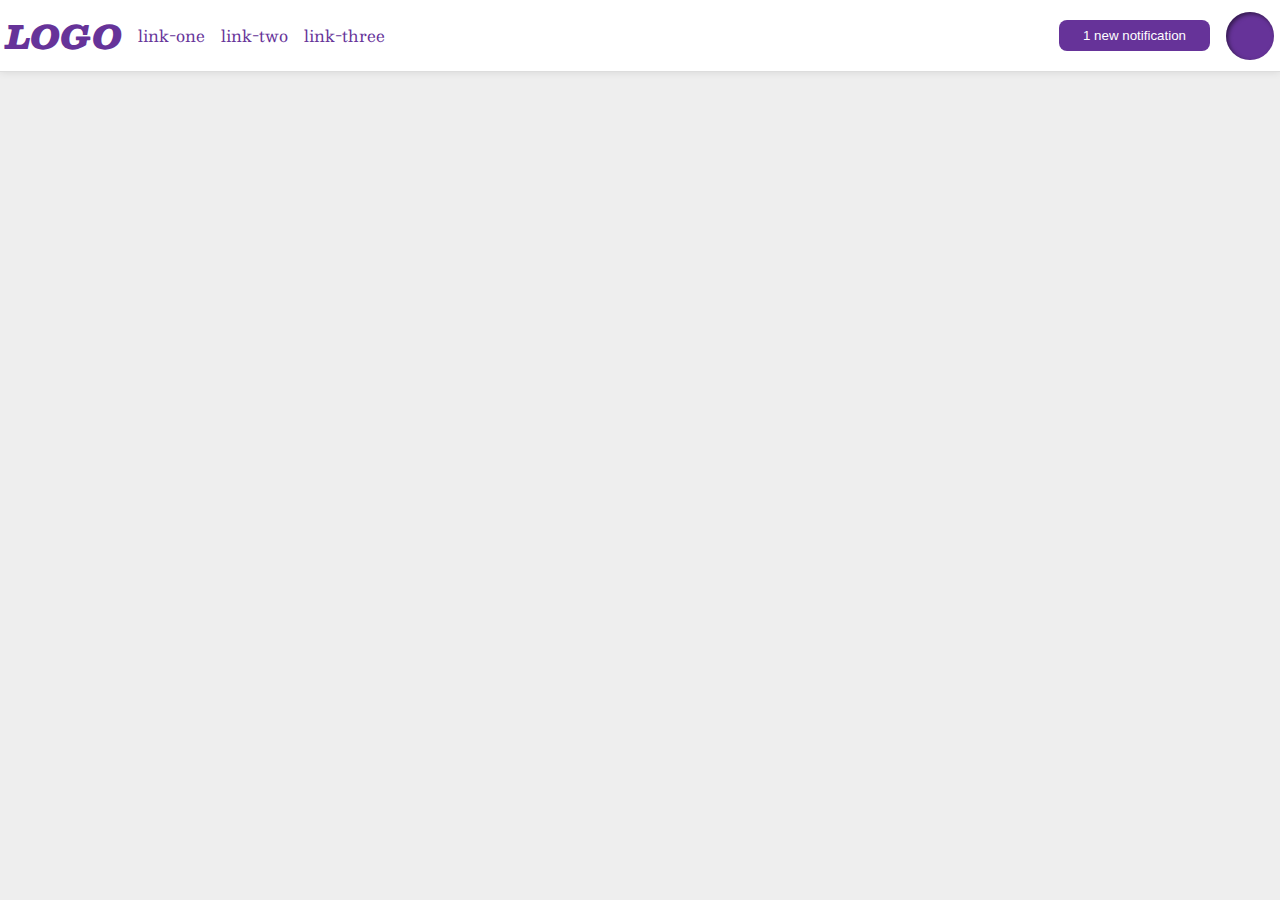
<file: foundations/flex/03-flex-header-2/index.html>
<!DOCTYPE html>
<html lang="en">
  <head>
    <meta charset="UTF-8">
    <meta http-equiv="X-UA-Compatible" content="IE=edge">
    <meta name="viewport" content="width=device-width, initial-scale=1.0">
    <title>Flex Header 2</title>
    <link rel="stylesheet" href="style.css">
  </head>
  <body>
    <div class="header">
      <div class="left-side">
        <div class="logo">
          LOGO
        </div>
        <ul class="links">
          <li><a href="https://google.com">link-one</a></li>
          <li><a href="https://google.com">link-two</a></li>
          <li><a href="https://google.com">link-three</a></li>
        </ul>
      </div>
      <div class="right-side">
        <button class="notifications">
          1 new notification
        </button>
        <div class="profile-image"></div>
      </div>
    </div>
  </body>
</html>
</file>
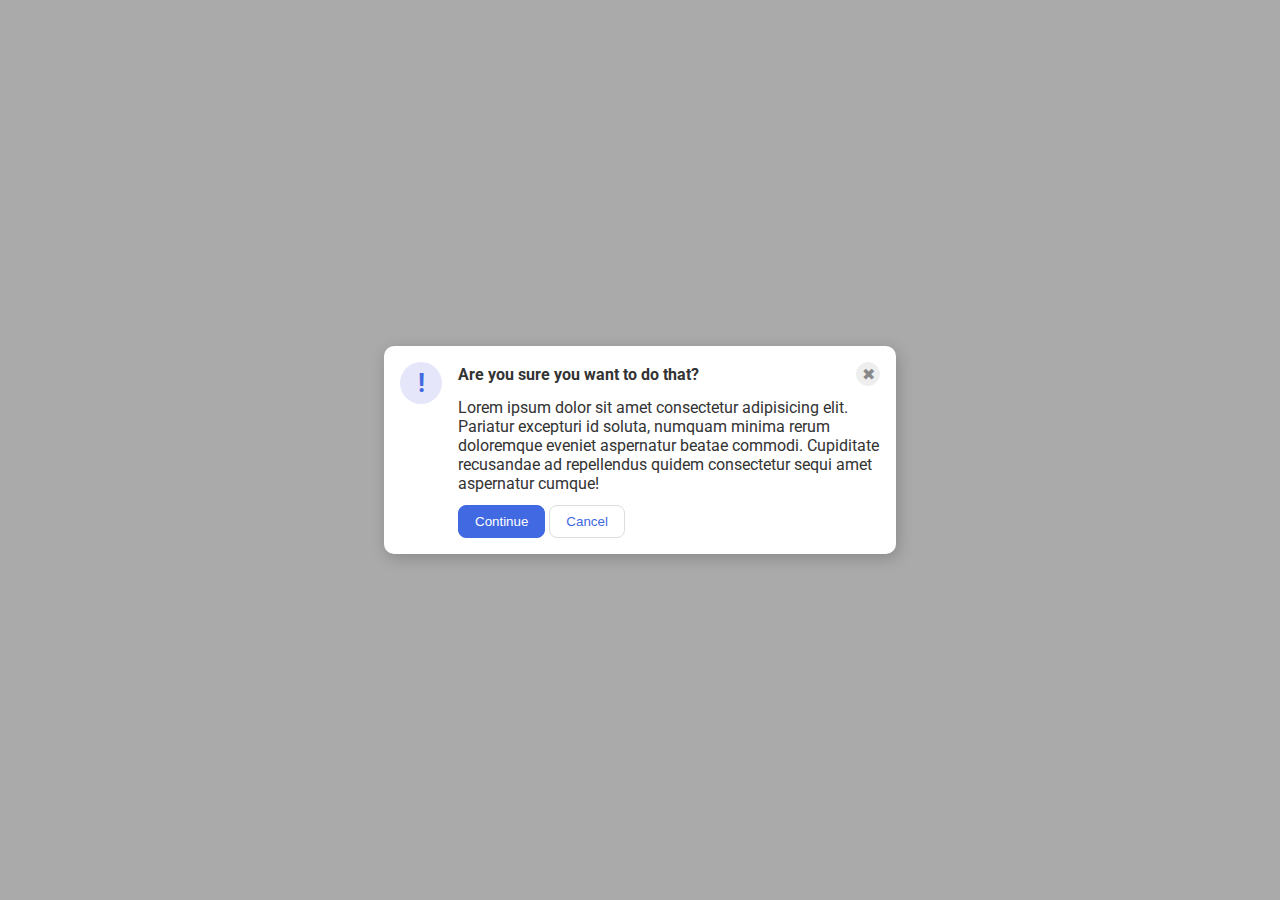
<file: foundations/flex/05-flex-modal/index.html>
<!DOCTYPE html>
<html lang="en">
  <head>
    <meta charset="UTF-8">
    <meta http-equiv="X-UA-Compatible" content="IE=edge">
    <meta name="viewport" content="width=device-width, initial-scale=1.0">
    <link rel="stylesheet" href="style.css">
    <title>Modal</title>
  </head>
  <body>
    <div class="modal">
      <div class="icon">!</div>
      <div class="no-icon">
        <div class="first-row">
          <div class="header">Are you sure you want to do that?</div>
          <button class="close-button">✖</button>
        </div>
        <div class="text">Lorem ipsum dolor sit amet consectetur adipisicing elit. Pariatur excepturi id soluta, numquam minima rerum doloremque eveniet aspernatur beatae commodi. Cupiditate recusandae ad repellendus quidem consectetur sequi amet aspernatur cumque!</div>
        <div class="button">
          <button class="continue">Continue</button>
          <button class="cancel">Cancel</button>
        </div>
      </div>
    </div>
  </body>
</html>
</file>
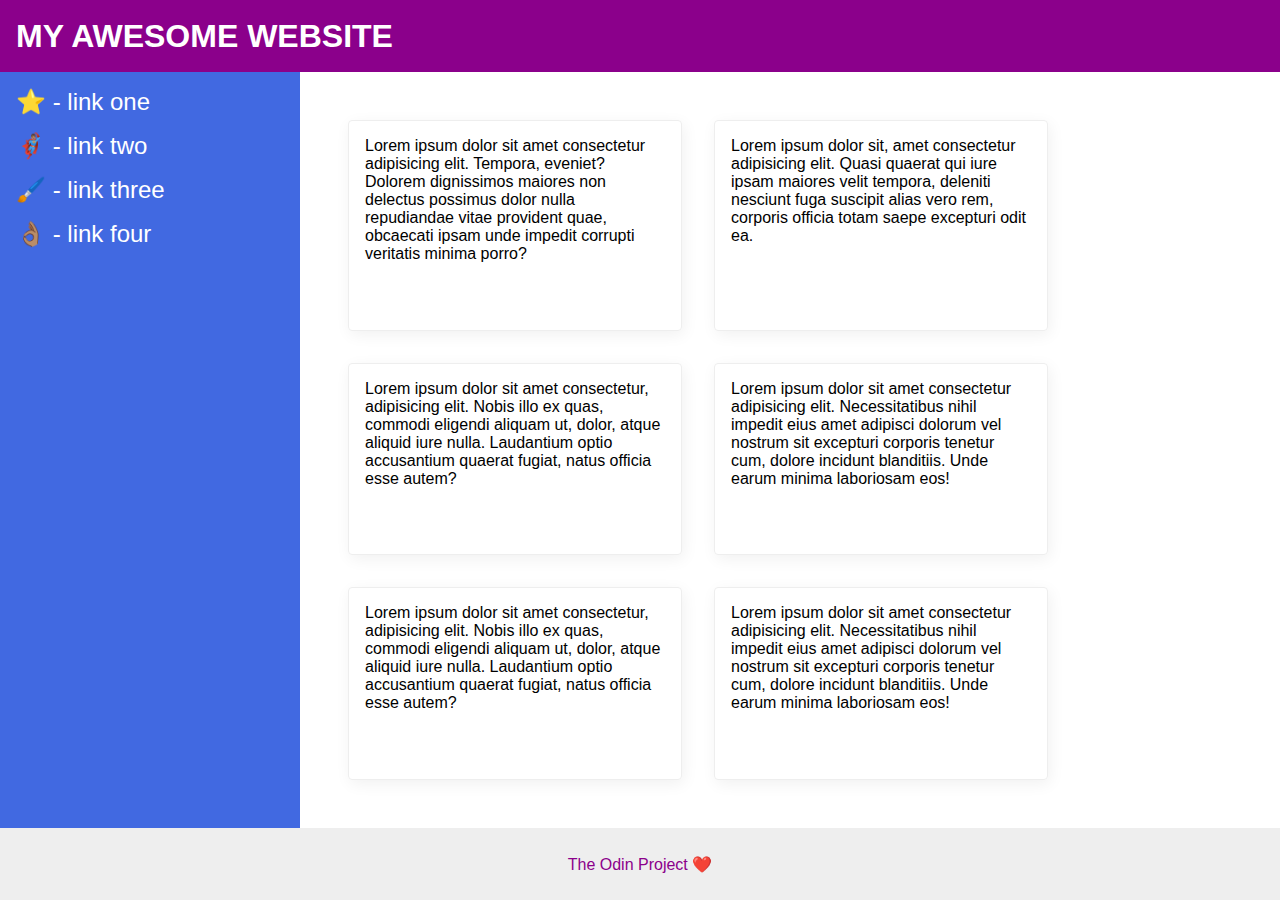
<file: foundations/flex/07-flex-layout-2/index.html>
<!DOCTYPE html>
<html lang="en">
  <head>
    <meta charset="UTF-8">
    <meta http-equiv="X-UA-Compatible" content="IE=edge">
    <meta name="viewport" content="width=device-width, initial-scale=1.0">
    <title>The Holy Grail</title>
    <link rel="stylesheet" href="style.css">
  </head>
  <body>
    <div class="header">
      MY AWESOME WEBSITE
    </div>
    <div class="content">
      <div class="sidebar">
        <ul>
          <li><a href="#">⭐ - link one</a></li>
          <li><a href="#">🦸🏽‍♂️ - link two</a></li>
          <li><a href="#">🖌️ - link three</a></li>
          <li><a href="#">👌🏽 - link four</a></li>
        </ul>
      </div>
      <div class="text">
        <div class="card">Lorem ipsum dolor sit amet consectetur adipisicing elit. Tempora, eveniet? Dolorem dignissimos maiores non delectus possimus dolor nulla repudiandae vitae provident quae, obcaecati ipsam unde impedit corrupti veritatis minima porro?</div>
        <div class="card">Lorem ipsum dolor sit, amet consectetur adipisicing elit. Quasi quaerat qui iure ipsam maiores velit tempora, deleniti nesciunt fuga suscipit alias vero rem, corporis officia totam saepe excepturi odit ea.</div>
        <div class="card">Lorem ipsum dolor sit amet consectetur, adipisicing elit. Nobis illo ex quas, commodi eligendi aliquam ut, dolor, atque aliquid iure nulla. Laudantium optio accusantium quaerat fugiat, natus officia esse autem?</div>
        <div class="card">Lorem ipsum dolor sit amet consectetur adipisicing elit. Necessitatibus nihil impedit eius amet adipisci dolorum vel nostrum sit excepturi corporis tenetur cum, dolore incidunt blanditiis. Unde earum minima laboriosam eos!</div>
        <div class="card">Lorem ipsum dolor sit amet consectetur, adipisicing elit. Nobis illo ex quas, commodi eligendi aliquam ut, dolor, atque aliquid iure nulla. Laudantium optio accusantium quaerat fugiat, natus officia esse autem?</div>
        <div class="card">Lorem ipsum dolor sit amet consectetur adipisicing elit. Necessitatibus nihil impedit eius amet adipisci dolorum vel nostrum sit excepturi corporis tenetur cum, dolore incidunt blanditiis. Unde earum minima laboriosam eos!</div>
        </div>
      </div>
    <div class="footer">
      The Odin Project ❤️
    </div>
  </body>
</html>
</file>
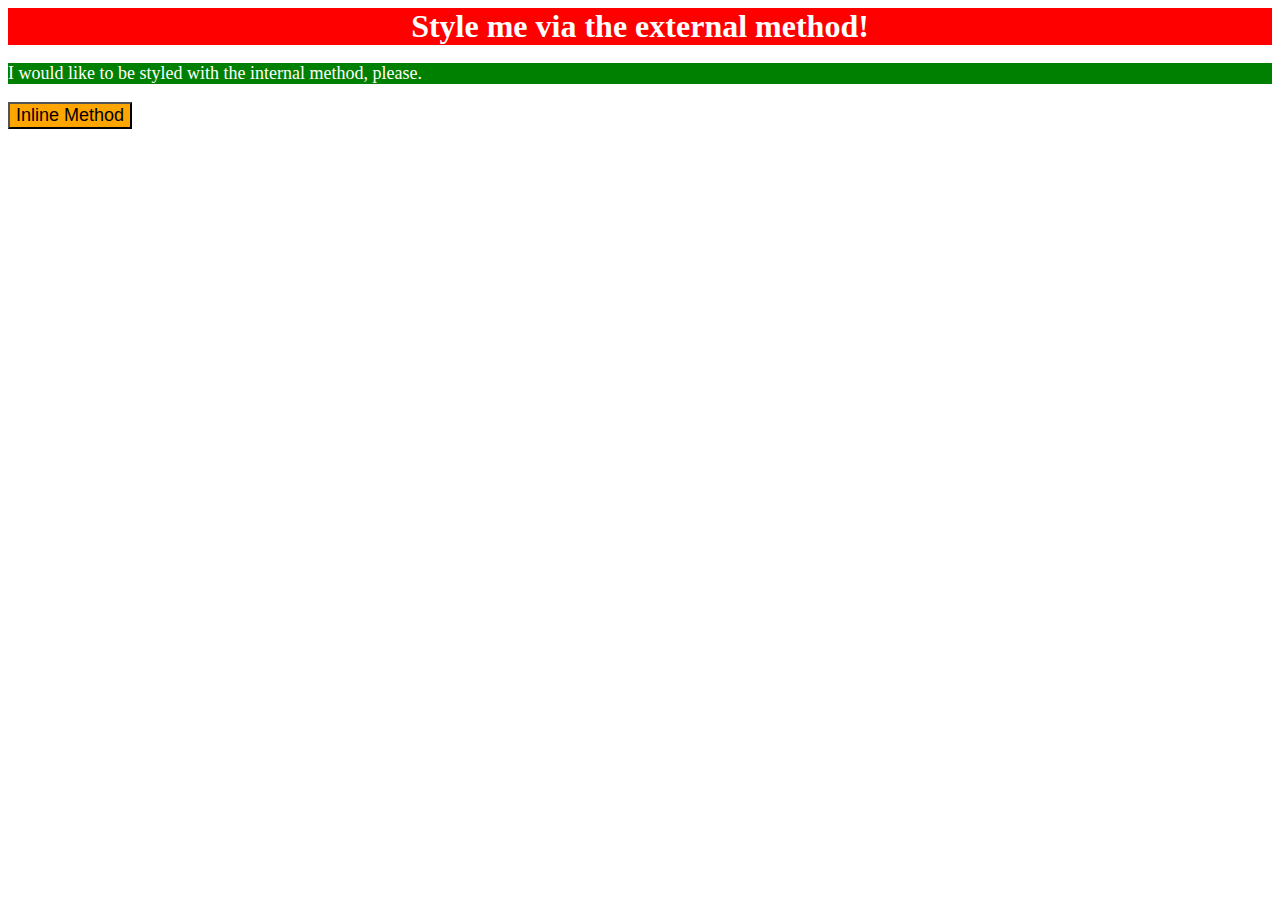
<file: foundations/intro-to-css/01-css-methods/index.html>
<!DOCTYPE html>
<html lang="en">
  <head>
    <meta charset="UTF-8">
    <meta http-equiv="X-UA-Compatible" content="IE=edge">
    <meta name="viewport" content="width=device-width, initial-scale=1.0">
    <title>Methods for Adding CSS</title>
    <link rel="stylesheet" href="./styles.css">
    <style>
      p {
        background-color: green;
        color: white;
        font-size: 18px;
      }
    </style>
  </head>
  <body>
    <div>Style me via the external method!</div>
    <p>I would like to be styled with the internal method, please.</p>
    <button style="background-color: orange; font-size: 18px;">Inline Method</button>
  </body>
</html>
</file>
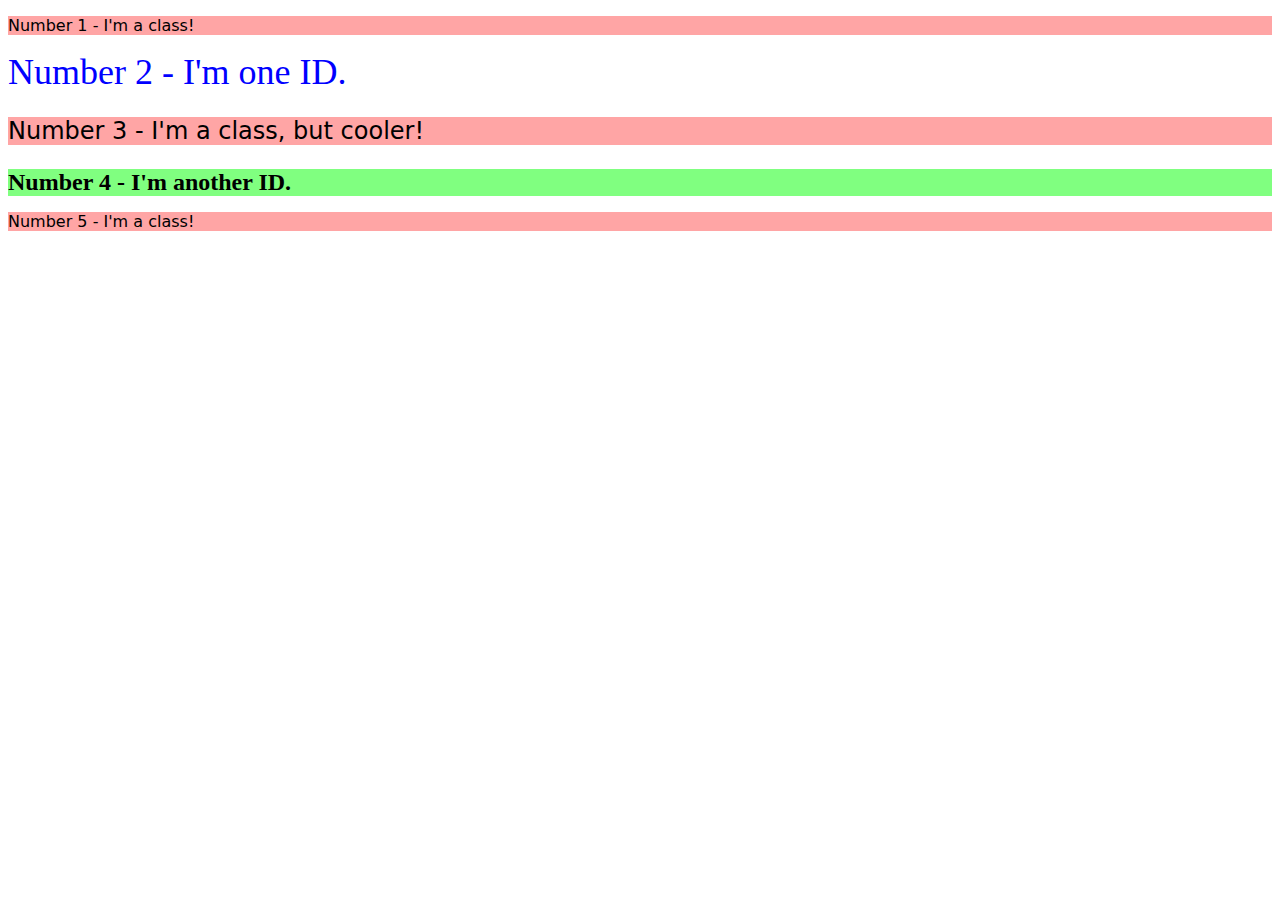
<file: foundations/intro-to-css/02-class-id-selectors/index.html>
<!DOCTYPE html>
<html lang="en">
  <head>
    <meta charset="UTF-8">
    <meta http-equiv="X-UA-Compatible" content="IE=edge">
    <meta name="viewport" content="width=device-width, initial-scale=1.0">
    <title>Class and ID Selectors</title>
    <link rel="stylesheet" href="style.css">
  </head>
  <body>
    <p class="odd-number">Number 1 - I'm a class!</p>
    <div id="second">Number 2 - I'm one ID.</div>
    <p class="odd-number third">Number 3 - I'm a class, but cooler!</p>
    <div id="fourth">Number 4 - I'm another ID.</div>
    <p class="odd-number">Number 5 - I'm a class!</p>
  </body>
</html>
</file>
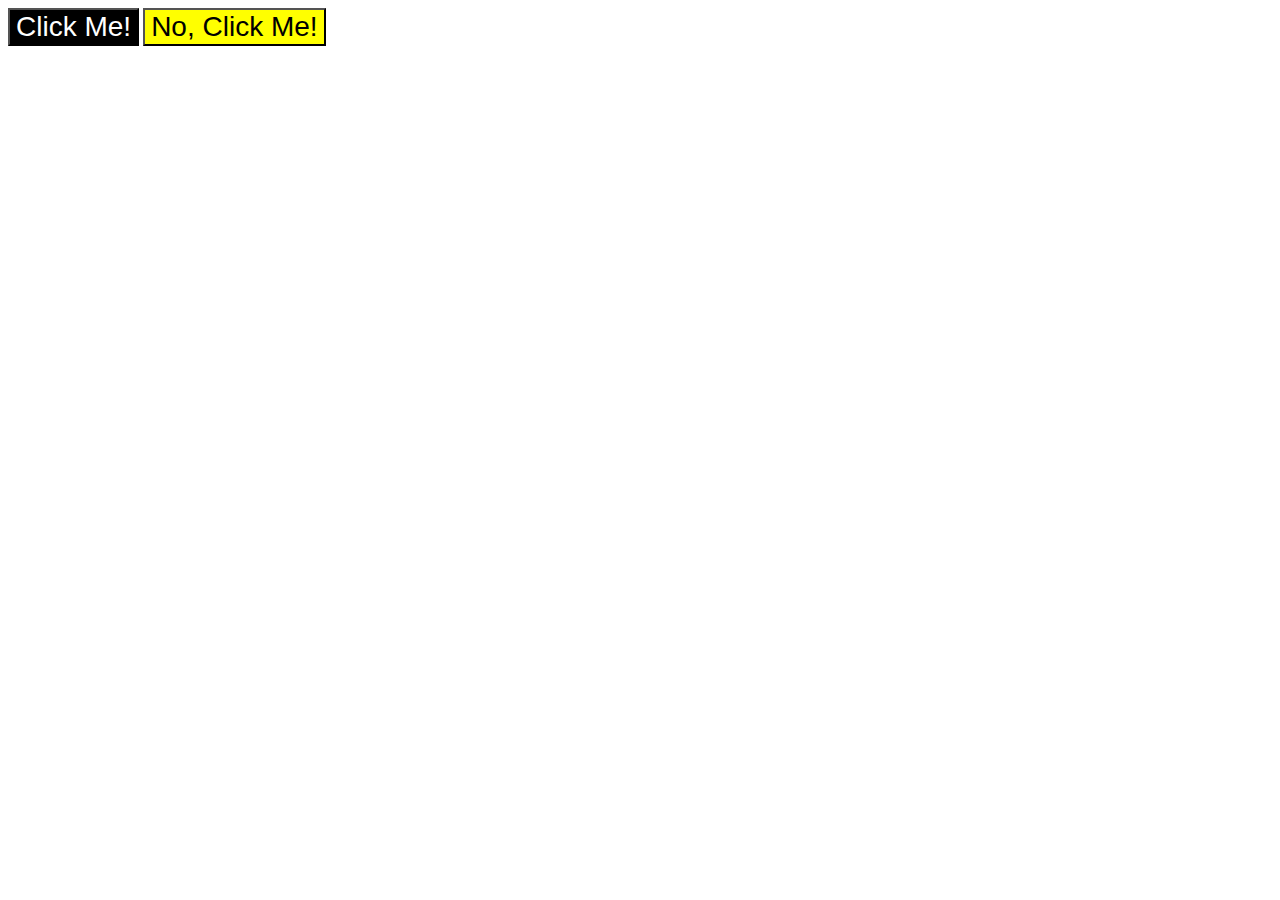
<file: foundations/intro-to-css/03-grouping-selectors/index.html>
<!DOCTYPE html>
<html lang="en">
  <head>
    <meta charset="UTF-8">
    <meta http-equiv="X-UA-Compatible" content="IE=edge">
    <meta name="viewport" content="width=device-width, initial-scale=1.0">
    <title>Grouping Selectors</title>
    <link rel="stylesheet" href="style.css">
  </head>
  <body>
    <button class="first">Click Me!</button>
    <button class="second">No, Click Me!</button>
  </body>
</html>
</file>
<file: foundations/flex/03-flex-header-2/style.css>
/* this is some magical font-importing.  
you'll learn about it later. */
@import url('https://fonts.googleapis.com/css2?family=Besley:ital,wght@0,400;1,900&display=swap');

body {
  margin: 0;
  background: #eee;
  font-family: Besley, serif;
}

.header {
  background: white;
  border-bottom: 1px solid #ddd;
  box-shadow: 0 0 8px rgba(0,0,0,.1);
  display: flex;
  justify-content: space-between;
  padding: 6px;
}

.profile-image {
  background: rebeccapurple;
  box-shadow: inset 2px 2px 4px rgba(0,0,0,.5);
  border-radius: 50%;
  width: 48px;
  height: 48px;
}

.logo {
  color: rebeccapurple;
  font-size: 32px;
  font-weight: 900;
  font-style: italic;
}

button {
  border: none;
  border-radius: 8px;
  background: rebeccapurple;
  color: white;
  padding: 8px 24px;
}

a {
  /* this removes the line under our links */
  text-decoration: none;
  color: rebeccapurple;
}

ul {
  list-style-type: none;
  display: flex;
  padding: 0;
  gap: 16px;
}

.left-side, .right-side {
  display: flex;
  align-items: center;
  gap: 16px;
}
</file>
<file: foundations/flex/05-flex-modal/style.css>
@import url('https://fonts.googleapis.com/css2?family=Roboto:wght@400;700&display=swap');

html, body {
  height: 100%;
}

body {
  font-family: Roboto, sans-serif;
  margin: 0;
  background: #aaa;
  color: #333;
  /* I'll give you this one for free lol */
  display: flex;
  align-items: center;
  justify-content: center;
}

.modal {
  background: white;
  width: 480px;
  border-radius: 10px;
  box-shadow: 2px 4px 16px rgba(0,0,0,.2);
  display: flex;
  padding: 16px;
  gap: 16px;
}

.icon {
  color: royalblue;
  font-size: 26px;
  font-weight: 700;
  background: lavender;
  width: 42px;
  height: 42px;
  border-radius: 50%;
  display: flex;
  align-items: center;
  justify-content: center;
  flex-shrink: 0;
}

.close-button {
  background: #eee;
  border-radius: 50%;
  color: #888;
  font-weight: 400;
  font-size: 16px;
  height: 24px;
  width: 24px;
  display: flex;
  align-items: center;
  justify-content: center;
  border: 1px solid #eee;
  padding: 0;
}

button {
  cursor: pointer;
  padding: 8px 16px;
  border-radius: 8px;
}

button.continue {
  background: royalblue;
  border: 1px solid royalblue;
  color: white;
}

button.cancel {
  background: white;
  border: 1px solid #ddd;
  color: royalblue;
}

.first-row {
  display: flex;
  justify-content: space-between;
  align-items: center;
}

.header {
  font-weight: 700;
}

.no-icon {
  display: flex;
  flex-direction: column;
  gap: 12px;
}
</file>
<file: foundations/flex/07-flex-layout-2/style.css>
body {
  font-family: -apple-system, BlinkMacSystemFont, 'Segoe UI', Roboto, Oxygen, Ubuntu, Cantarell, 'Open Sans', 'Helvetica Neue', sans-serif;
  margin: 0;
  min-height: 100vh;
  display: flex;
  flex-direction: column;
  justify-content: space-between;
}

.header {
  height: 72px;
  background: darkmagenta;
  color: white;
  font-size: 32px;
  font-weight: 900;
  display: flex;
  align-items: center;
  padding-left: 16px;
}

.footer {
  height: 72px;
  background: #eee;
  color: darkmagenta;
}

.sidebar {
  width: 300px;
  background: royalblue;
  box-sizing: border-box;
}

.card {
  border: 1px solid #eee;
  box-shadow: 2px 4px 16px rgba(0,0,0,.06);
  border-radius: 4px;
  padding: 16px;
  width: 300px;
}

.content {
  display: flex;
  flex: 1;
}

.sidebar {
  flex-shrink: 0;
}

.text {
  display: flex;
  flex-wrap: wrap;
  padding: 48px;
  gap: 32px;
}

ul {
  list-style-type: none;
  display: flex;
  flex-direction: column;
  gap: 16px;
  margin: 16px;
  padding: 0;
}

a {
  text-decoration: none;
  color: white;
  font-size: 24px;
}

.footer {
  display: flex;
  justify-content: center;
  align-items: center;
}
</file>
<file: foundations/intro-to-css/01-css-methods/styles.css>
/* external css */
div {
    background-color: red;
    color: white;
    font-size: 32px;
    text-align: center;
    font-weight: bold;
}
</file>
<file: foundations/intro-to-css/02-class-id-selectors/style.css>
.odd-number {
    background-color: rgb(255, 165, 165);
    font-family: Verdana, "DejaVu Sans", sans-serif;
}

#second {
    color: #0000ff;
    font-size: 36px;
}

.odd-number.third {
    font-size: 24px;
}

#fourth {
    background-color: hsl(120, 100%, 75%);
    font-size: 24px;
    font-weight: bold;
}
</file>
<file: foundations/intro-to-css/03-grouping-selectors/style.css>
/* unique styles */

.first {
    background-color: #000000;
    color: rgb(255, 255, 255);
}

.second {
    background-color: hsl(60, 100%, 50%);
}

/* grouping selectors, styles shared by both elements */

.first,
.second {
    font-family: Helvetica, "Times New Roman", sans-serif;
    font-size: 28px;
}
</file>
